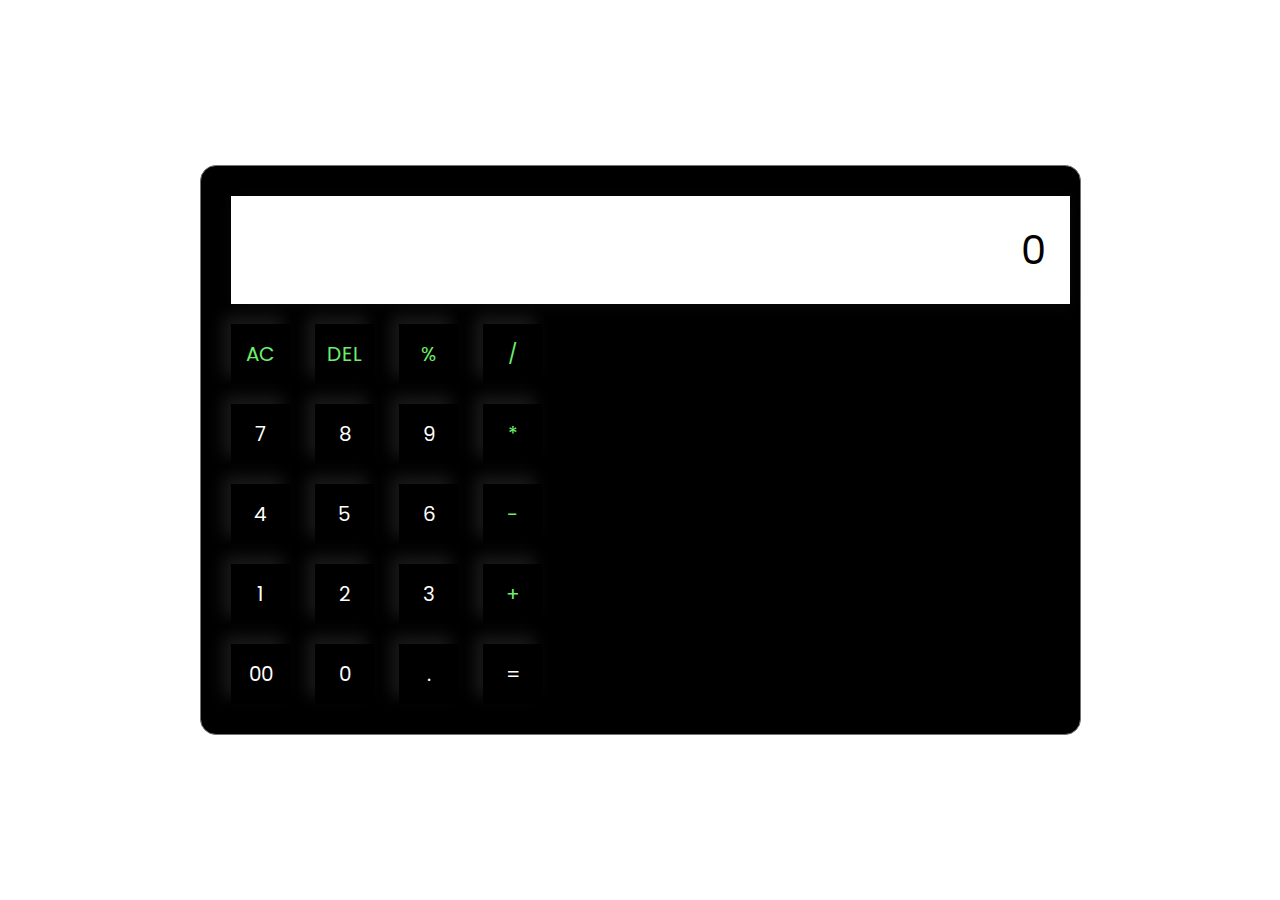
<file: temp/temp/index.html>
<!DOCTYPE html>
<html lang="en">
  <head>
    <meta charset="UTF-8" />
    <meta http-equiv="X-UA-Compatible" content="IE=edge" />
    <meta name="viewport" content="width=device-width, initial-scale=1.0" />
    <link rel="stylesheet" href="style.css" />
    <title>Calculator - ADITI RAJ</title>
  </head>
  <body>
    <div class="container">
      <div class="calculator">
        <input type="text" id="inputBox" placeholder="0" />
        <div>
          <button class="button operator">AC</button>
          <button class="button operator">DEL</button>
          <button class="button operator">%</button>
          <button class="button operator">/</button>
        </div>
        <div>
          <button class="button">7</button>
          <button class="button">8</button>
          <button class="button">9</button>
          <button class="button operator">*</button>
        </div>
        <div>
          <button class="button">4</button>
          <button class="button">5</button>
          <button class="button">6</button>
          <button class="button operator">-</button>
        </div>
        <div>
          <button class="button">1</button>
          <button class="button">2</button>
          <button class="button">3</button>
          <button class="button operator">+</button>
        </div>

        <div>
          <button class="button">00</button>
          <button class="button">0</button>
          <button class="button">.</button>
          <button class="button equalBtn">=</button>
        </div>
      </div>
    </div>

    <script src="script.js"></script>
  </body>
</html>
</file>
<file: temp/temp/style.css>
@import url('https://fonts.googleapis.com/css2?family=Noto+Sans:ital,wght@0,100..900;1,100..900&family=Playwrite+PE:wght@100..400&family=Poppins:ital,wght@0,100;0,200;0,300;0,400;0,500;0,600;0,700;0,800;0,900;1,100;1,200;1,300;1,400;1,500;1,600;1,700;1,800;1,900&display=swap');
*{

    margin: 0;
    padding: 0;
    box-sizing: border-box;
    font-family: 'Poppins',sans-serif;

}
body{
    width: 100%;
    height: 100vh;
    display: flex;
    justify-content: center;
    align-items: center;
    background:-moz-linear-gradient(45deg,#0a0a0a,#443a52);
}

.calculator{
    border: 1px solid #717377;
    padding: 20px;
    border-radius: 16px;
    background: black;
    box-shadow: 0px  3px 15px rgba (113,115,119,0.5);
}

input{
    width: 100%;
    border: none;
    padding: 24px;
    margin: 10px;
    background: white;
    box-shadow: 0px 3px 15px rgb(84,84,84,0.1);
    font-size: 40px;
    text-align: right;
    cursor: pointer;
}
input::placeholder{
    color:black;
}
button{
    border: none;
    width: 60px;
    height: 60px;
    margin: 10px;
    border-radius: 50;
    background: transparent;
    color: #ffffff;
    font-size:20px;
    box-shadow: -8px -8px 15px rgba(255, 255,255, 0.1);
    cursor: pointer;
}
.equal8tn{
    background-color: #fb7c14;
}
.operator{
    color: #6dee6d;
}
</file>
